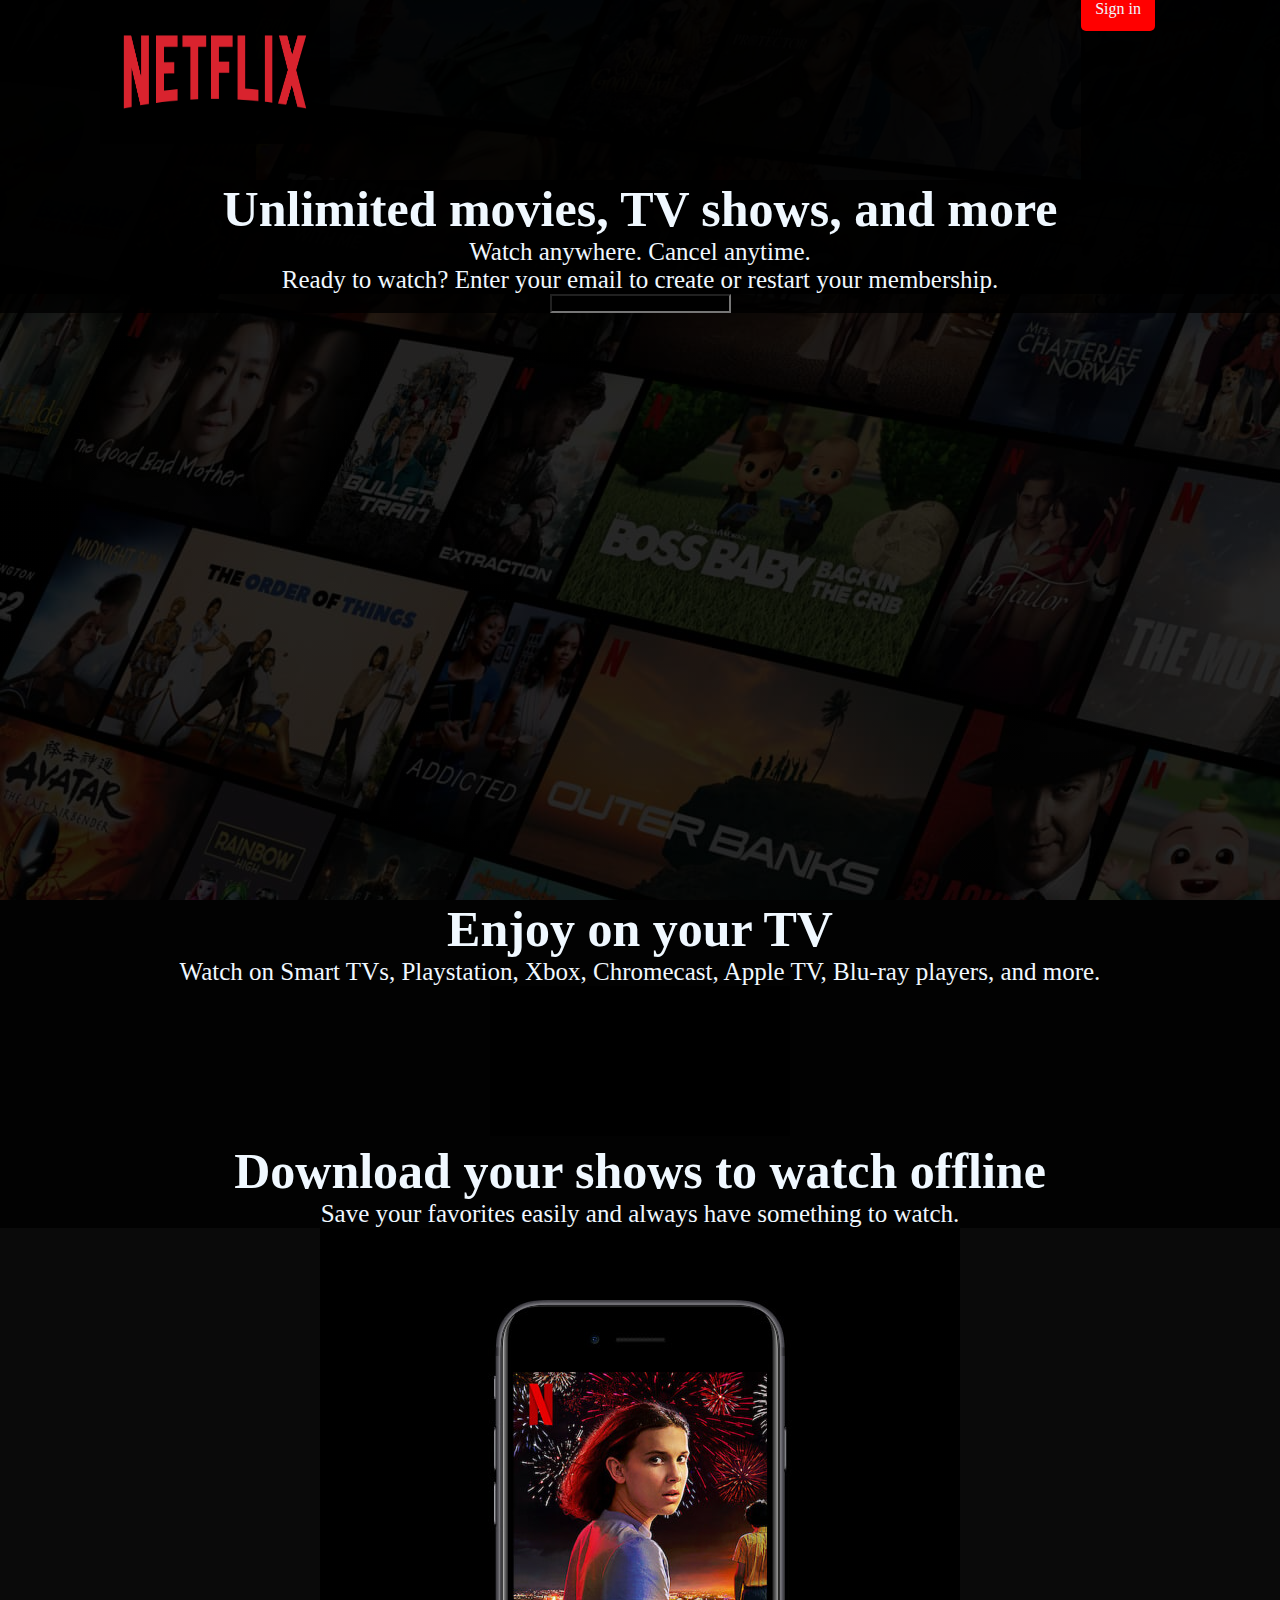
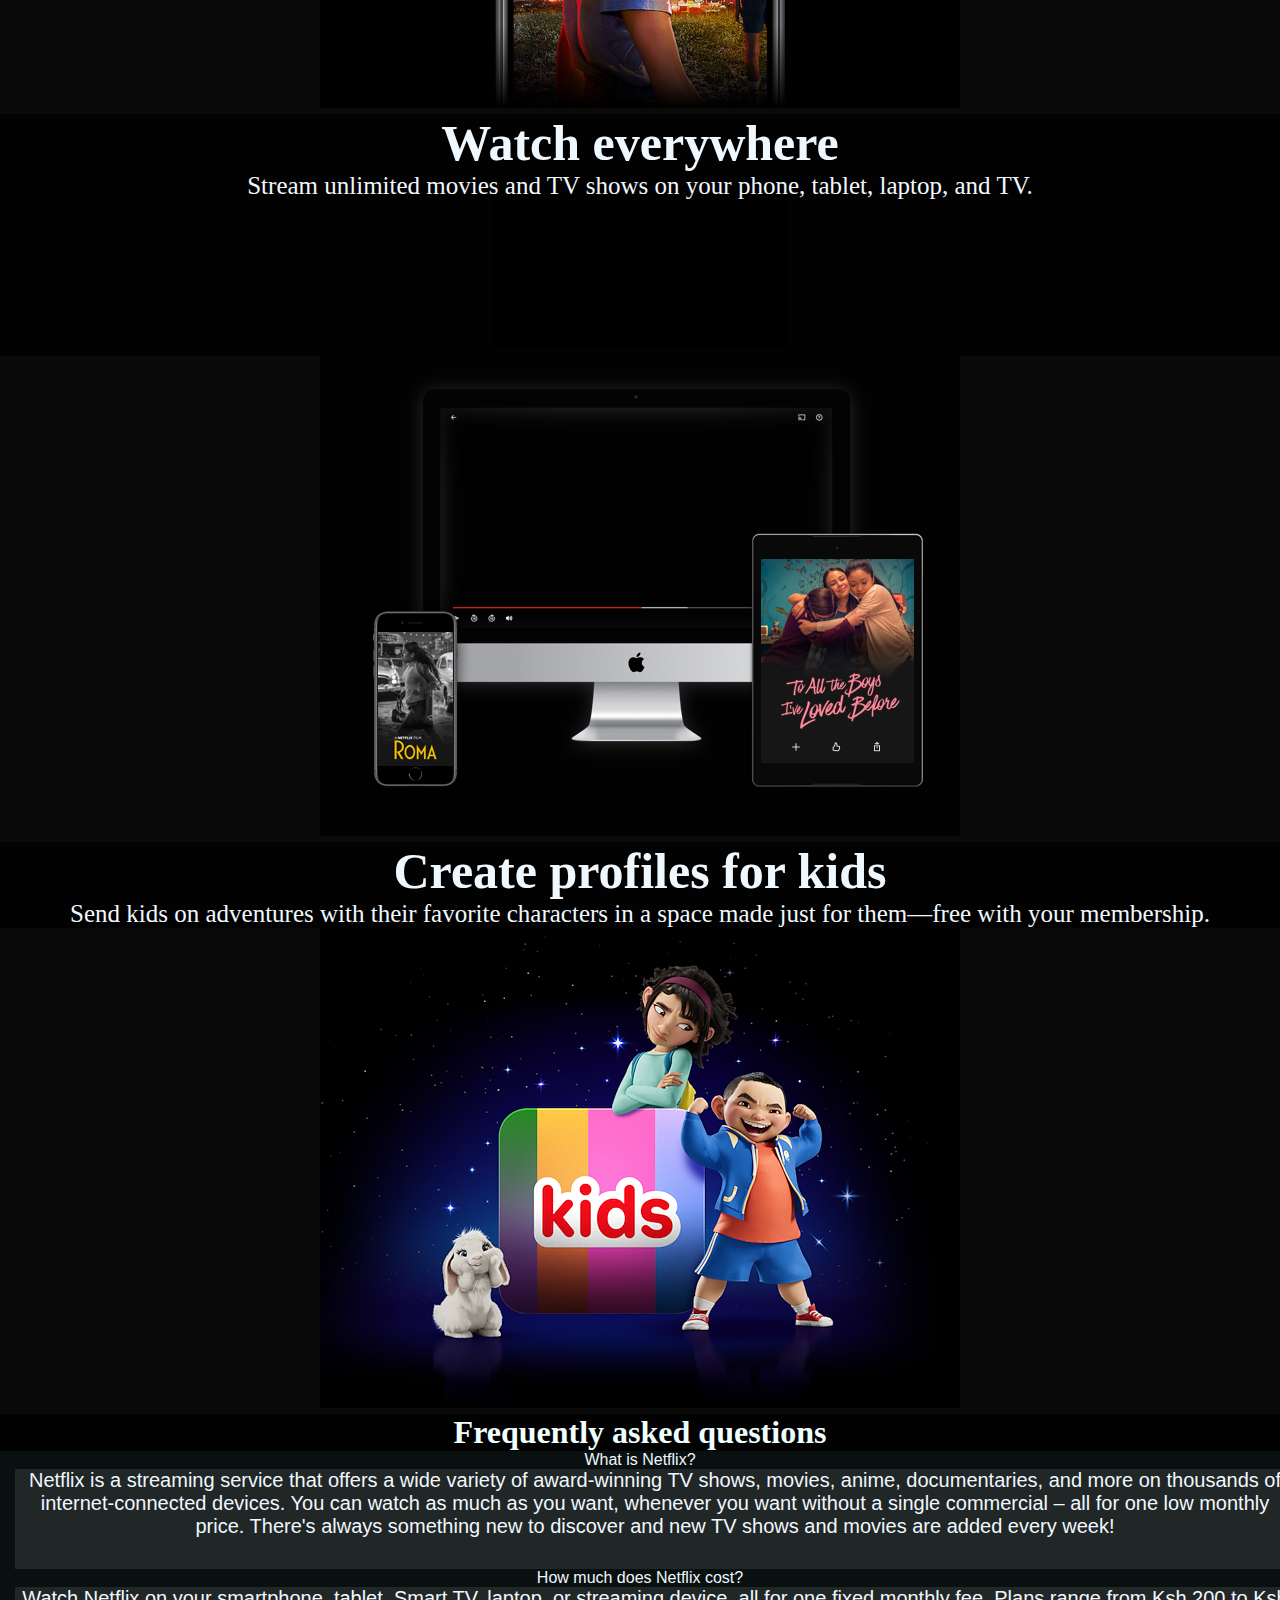
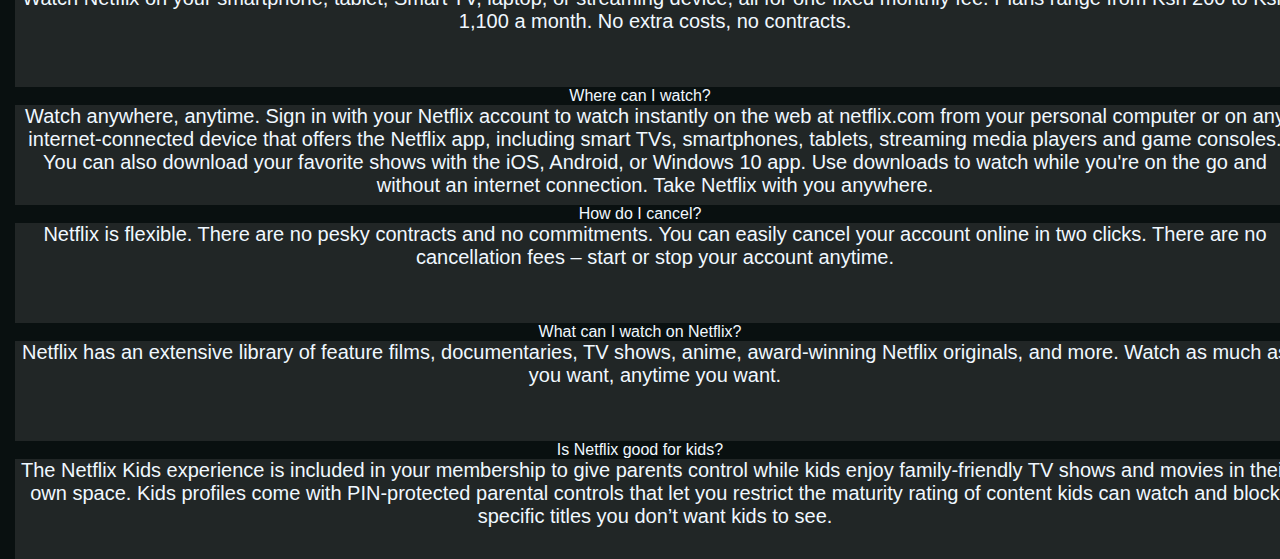
<file: index.html>
<!DOCTYPE html>
<html lang="en">
<head>
    <meta charset="UTF-8">
    <meta http-equiv="X-UA-Compatible" content="IE=edge">
    <meta name="viewport" content="width=device-width, initial-scale=1.0">
    <link rel="stylesheet" href="./NetflixClone.css">
    <link rel="icon" href="./NetflixLogo.jpg"/>

    <title>Netflix Clone</title>
</head>
<body>
    <div class="header">
        <nav>
            <div id="logo">
                <img src="./Netflix_Logo_PMS.png"/>
            </div>
            <div>
                <a id="Sign_in" href="https://www.netflix.com/ke/login" target="_blank">Sign in</a>
            </div>
        </nav>


        <div class="header-content">
            <h1>
                Unlimited movies, TV shows, and more
            </h1>
    
            <p>
                Watch anywhere. Cancel anytime.
            </p>
    
            <p>
                Ready to watch? Enter your email to create or restart your membership.
            </p>
        </div>

        <form>
            <input type="email">
        </form>
        
    </div>


    <div class="header-content">
        <h1>
            Enjoy on your TV
        </h1>
        <p>
            Watch on Smart TVs, Playstation, Xbox, Chromecast, Apple TV, Blu-ray players, and more.
        </p>
        <div data-uia="nmhp-card-animation-asset-motion" class="default-ltr-cache-eshtlu"><video data-uia="nmhp-card-animation-asset-video" autoplay="" playsinline="" muted="" loop=""><source src="https://assets.nflxext.com/ffe/siteui/acquisition/ourStory/fuji/desktop/video-tv-0819.m4v" type="video/mp4"></video><div class="default-ltr-cache-0"></div><div data-uia="nmhp-card-animation-asset-custom" aria-hidden="true" class="default-ltr-cache-0"></div></div>
    </div>

    <div class="header-content">
        <h1>
            Download your shows to watch offline
        </h1>
        <p>
            Save your favorites easily and always have something to watch.
        </p>
        <img class="image" src="NetflixImage2.jpg"/>
    </div>

    <div class="header-content">
        <h1>
            Watch everywhere
        </h1>
        <p>
            Stream unlimited movies and TV shows on your phone, tablet, laptop, and TV.
        </p>
        <div data-uia="nmhp-card-animation-asset-motion" class="default-ltr-cache-1p8btza"><video data-uia="nmhp-card-animation-asset-video" autoplay="" playsinline="" muted="" loop=""><source src="https://assets.nflxext.com/ffe/siteui/acquisition/ourStory/fuji/desktop/video-devices-ke.m4v" type="video/mp4"></video><div class="default-ltr-cache-0"></div><div data-uia="nmhp-card-animation-asset-custom" aria-hidden="true" class="default-ltr-cache-0"></div></div>
        <img class="image" src="NetflixImage3.png"/>
    </div>

    <div class="header-content">
        <h1>
            Create profiles for kids
        </h1>
        <p>
            Send kids on adventures with their favorite characters in a space made just for them—free with your membership.
        </p>
        <img class="image" src="NetflixImage4.png"/>
    </div>

    <div>
        <h1 class="Title">
            Frequently asked questions
        </h1>

        <ul>
            <div class="ParentList">
             <li class="FAQ">What is Netflix? 
                <p class="Sub-list">
                    Netflix is a streaming service that offers a wide variety of award-winning TV shows, movies, anime, documentaries, and more on thousands of internet-connected devices.
                    You can watch as much as you want, whenever you want without a single commercial – all for one low monthly price. There's always something new to discover and new TV shows and movies are added every week!
                </p>
             </li>
             <li class="FAQ">How much does Netflix cost?
                <p class="Sub-list">
                    Watch Netflix on your smartphone, tablet, Smart TV, laptop, or streaming device, all for one fixed monthly fee. Plans range from Ksh 200 to Ksh 1,100 a month. No extra costs, no contracts.
                </p>
             </li>
             <li class="FAQ">Where can I watch?
                <p class="Sub-list">
                    Watch anywhere, anytime. Sign in with your Netflix account to watch instantly on the web at netflix.com from your personal computer or on any internet-connected device that offers the Netflix app, including smart TVs, smartphones, tablets, streaming media players and game consoles.
                    You can also download your favorite shows with the iOS, Android, or Windows 10 app. Use downloads to watch while you're on the go and without an internet connection. Take Netflix with you anywhere.
                </p>
             </li>
             <li class="FAQ">How do I cancel?
                <p class="Sub-list">
                    Netflix is flexible. There are no pesky contracts and no commitments. You can easily cancel your account online in two clicks. There are no cancellation fees – start or stop your account anytime.
                </p>
             </li>
             <li class="FAQ">What can I watch on Netflix?
                <p class="Sub-list">
                    Netflix has an extensive library of feature films, documentaries, TV shows, anime, award-winning Netflix originals, and more. Watch as much as you want, anytime you want.
                </p>
             </li>
             <li class="FAQ">Is Netflix good for kids?
                <p class="Sub-list">
                    The Netflix Kids experience is included in your membership to give parents control while kids enjoy family-friendly TV shows and movies in their own space.
                    Kids profiles come with PIN-protected parental controls that let you restrict the maturity rating of content kids can watch and block specific titles you don’t want kids to see.
                </p>
             </li>
            </div>

        </ul>

    </div>

    <script src="./NetflixClone.js"></script>
</body>
</html>
</file>
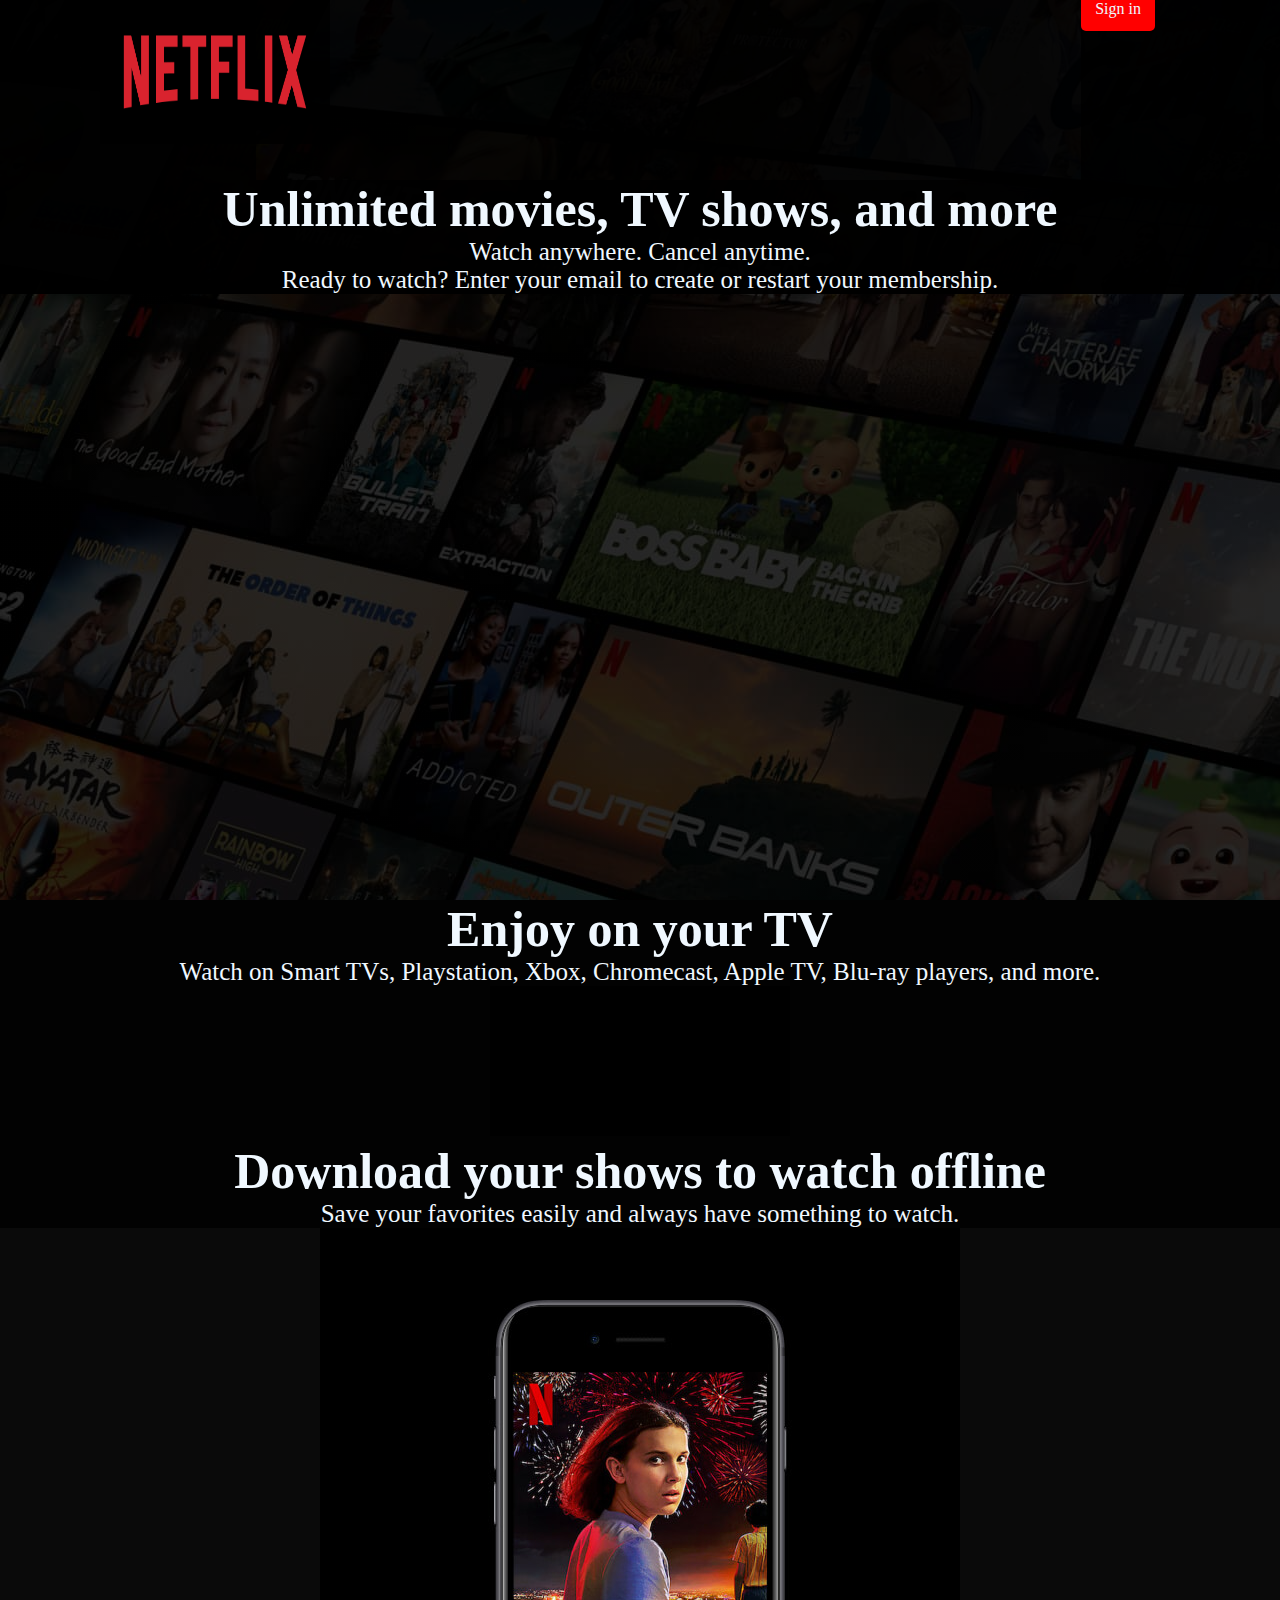
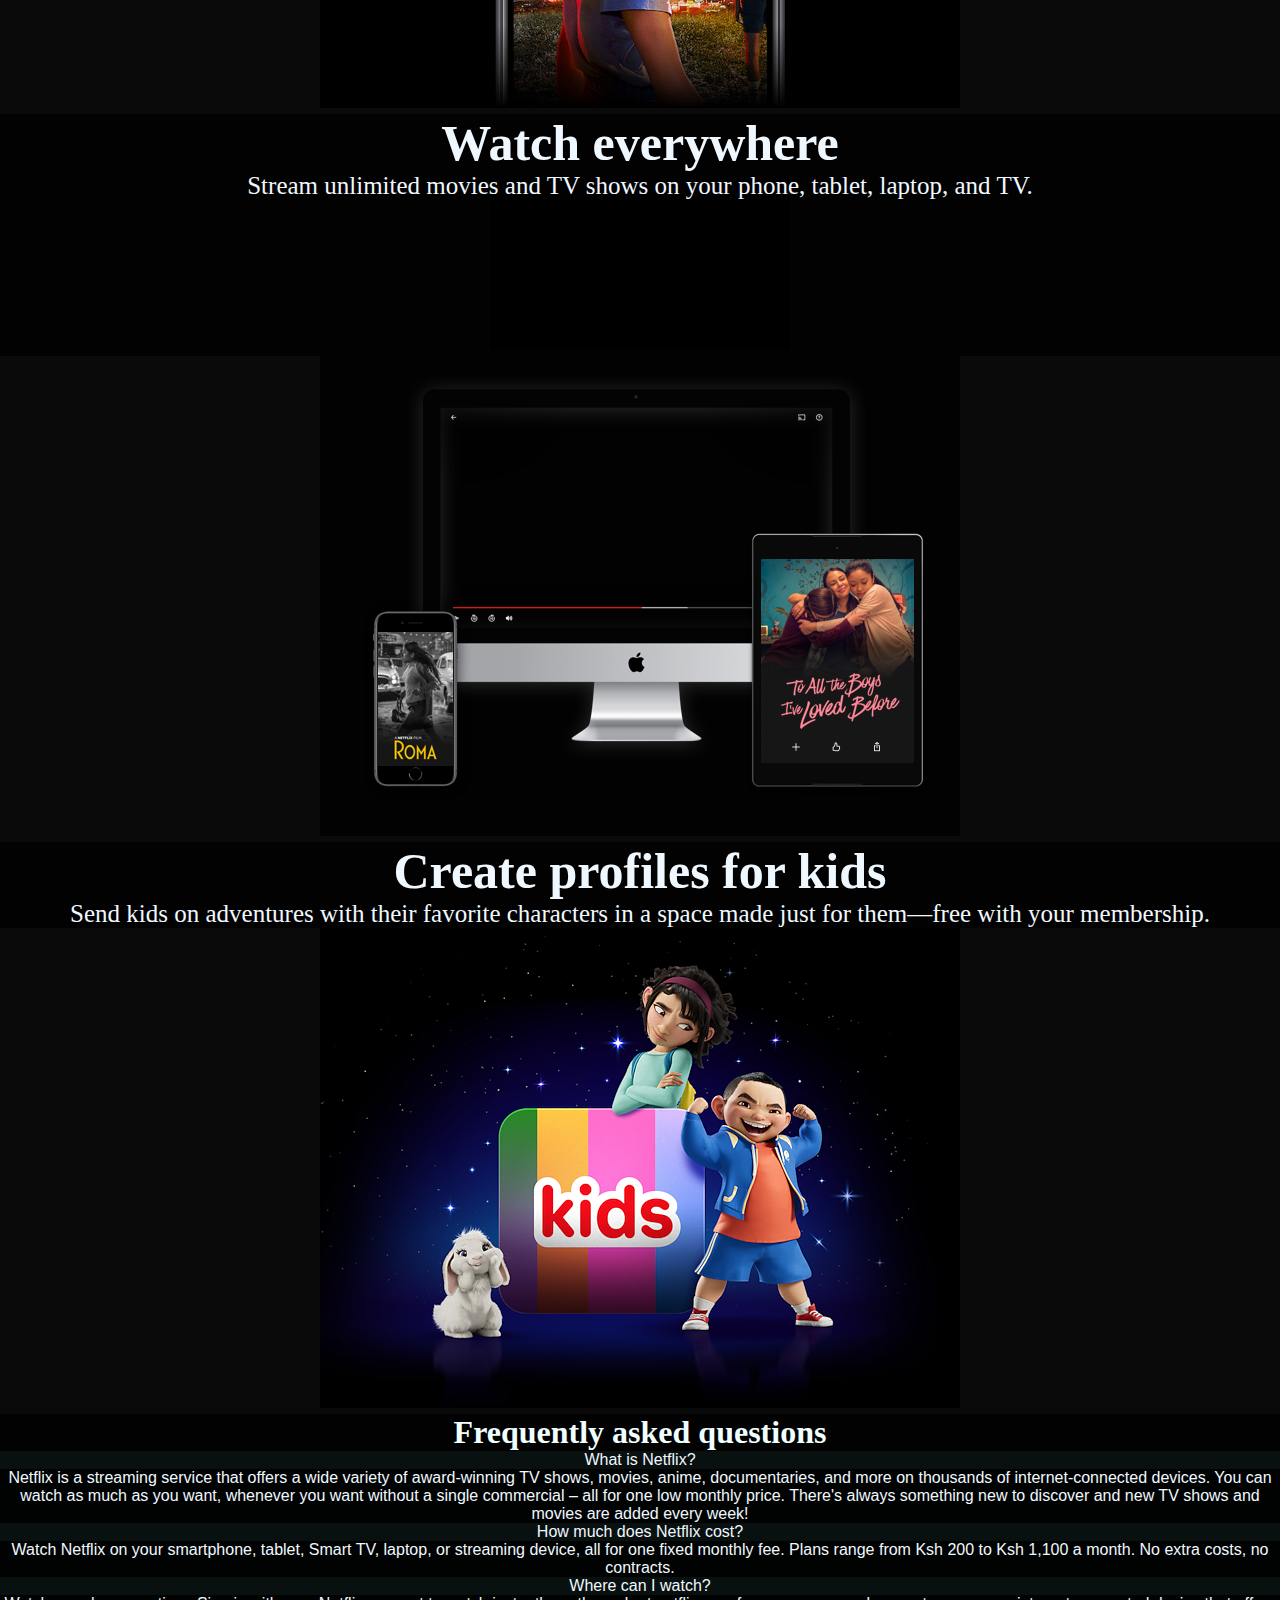
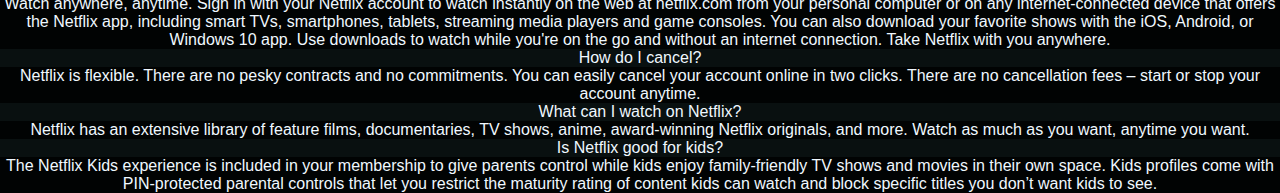
<file: NetflixClone.html>
<!DOCTYPE html>
<html lang="en">
<head>
    <meta charset="UTF-8">
    <meta http-equiv="X-UA-Compatible" content="IE=edge">
    <meta name="viewport" content="width=device-width, initial-scale=1.0">
    <link rel="stylesheet" href="./NetflixClone.css">

    <title>Netflix Clone</title>
</head>
<body>
    <div class="header">
        <nav>
            <div id="logo">
                <img src="./Netflix_Logo_PMS.png"/>
            </div>
            <div>
                <a id="Sign_in" href="https://www.netflix.com/ke/login" target="_blank">Sign in</a>
            </div>
        </nav>
        <div class="header-content">
            <h1>
                Unlimited movies, TV shows, and more
            </h1>
    
            <p>
                Watch anywhere. Cancel anytime.
            </p>
    
            <p>
                Ready to watch? Enter your email to create or restart your membership.
            </p>
        </div>
    </div>


    <div class="header-content">
        <h1>
            Enjoy on your TV
        </h1>
        <p>
            Watch on Smart TVs, Playstation, Xbox, Chromecast, Apple TV, Blu-ray players, and more.
        </p>
        <div data-uia="nmhp-card-animation-asset-motion" class="default-ltr-cache-eshtlu"><video data-uia="nmhp-card-animation-asset-video" autoplay="" playsinline="" muted="" loop=""><source src="https://assets.nflxext.com/ffe/siteui/acquisition/ourStory/fuji/desktop/video-tv-0819.m4v" type="video/mp4"></video><div class="default-ltr-cache-0"></div><div data-uia="nmhp-card-animation-asset-custom" aria-hidden="true" class="default-ltr-cache-0"></div></div>
    </div>

    <div class="header-content">
        <h1>
            Download your shows to watch offline
        </h1>
        <p>
            Save your favorites easily and always have something to watch.
        </p>
        <img class="image" src="NetflixImage2.jpg"/>
    </div>

    <div class="header-content">
        <h1>
            Watch everywhere
        </h1>
        <p>
            Stream unlimited movies and TV shows on your phone, tablet, laptop, and TV.
        </p>
        <div data-uia="nmhp-card-animation-asset-motion" class="default-ltr-cache-1p8btza"><video data-uia="nmhp-card-animation-asset-video" autoplay="" playsinline="" muted="" loop=""><source src="https://assets.nflxext.com/ffe/siteui/acquisition/ourStory/fuji/desktop/video-devices-ke.m4v" type="video/mp4"></video><div class="default-ltr-cache-0"></div><div data-uia="nmhp-card-animation-asset-custom" aria-hidden="true" class="default-ltr-cache-0"></div></div>
        <img class="image" src="NetflixImage3.png"/>
    </div>

    <div class="header-content">
        <h1>
            Create profiles for kids
        </h1>
        <p>
            Send kids on adventures with their favorite characters in a space made just for them—free with your membership.
        </p>
        <img class="image" src="NetflixImage4.png"/>
    </div>

    <div>
        <h1 class="Title">
            Frequently asked questions
        </h1>

        <ul>
            <div class="ParentList">
             <li>What is Netflix? 
                <p class="Sub-list">
                    Netflix is a streaming service that offers a wide variety of award-winning TV shows, movies, anime, documentaries, and more on thousands of internet-connected devices.
                    You can watch as much as you want, whenever you want without a single commercial – all for one low monthly price. There's always something new to discover and new TV shows and movies are added every week!
                </p>
             </li>
             <li>How much does Netflix cost?
                <p class="Sub-list">
                    Watch Netflix on your smartphone, tablet, Smart TV, laptop, or streaming device, all for one fixed monthly fee. Plans range from Ksh 200 to Ksh 1,100 a month. No extra costs, no contracts.
                </p>
             </li>
             <li>Where can I watch?
                <p class="Sub-list">
                    Watch anywhere, anytime. Sign in with your Netflix account to watch instantly on the web at netflix.com from your personal computer or on any internet-connected device that offers the Netflix app, including smart TVs, smartphones, tablets, streaming media players and game consoles.
                    You can also download your favorite shows with the iOS, Android, or Windows 10 app. Use downloads to watch while you're on the go and without an internet connection. Take Netflix with you anywhere.
                </p>
             </li>
             <li>How do I cancel?
                <p class="Sub-list">
                    Netflix is flexible. There are no pesky contracts and no commitments. You can easily cancel your account online in two clicks. There are no cancellation fees – start or stop your account anytime.
                </p>
             </li>
             <li>What can I watch on Netflix?
                <p class="Sub-list">
                    Netflix has an extensive library of feature films, documentaries, TV shows, anime, award-winning Netflix originals, and more. Watch as much as you want, anytime you want.
                </p>
             </li>
             <li>Is Netflix good for kids?
                <p class="Sub-list">
                    The Netflix Kids experience is included in your membership to give parents control while kids enjoy family-friendly TV shows and movies in their own space.
                    Kids profiles come with PIN-protected parental controls that let you restrict the maturity rating of content kids can watch and block specific titles you don’t want kids to see.
                </p>
             </li>
            </div>

        </ul>

    </div>

    <script src="./NetflixClone.js"></script>
</body>
</html>
</file>
<file: NetflixClone.css>
*{
    margin: 0;
    padding: 0;
    box-sizing: border-box;
    background-color: rgb(0,0,0,0.8);
}

body{
    width: 100vw;
    height: 100vh;
    overflow-x: hidden;
    
}


.header {
    width: 100%;
    height: 100%;
    background-image: linear-gradient(rgb(0,0,0,0.8), rgb(0,0,0,0.8)), url('./NetflixBackground.jpg');
}


nav {
    width: 100%;
    height: 20%;
    display: flex;
    justify-content: space-between;
}

nav #logo {
    width: 20%;

}
nav #logo >* {
    width: 90%;
    height: 80%;
    margin-left: 100px;
}
html{
    text-align: center;
    color: aliceblue;
    
}

.header-content{
    color: aliceblue;
    font-size: 25px;
}

#Sign_in{
    width: 120px;
    height: 20px;
    padding: 14px;
    background-color: red;
    color: aliceblue;
    border-radius: 5px;
    margin-right: 125px;
    margin-top: 200px;
    margin-top: 50px;
    text-decoration:none;
   
}

.image{
    width: fit-content;
}

.hidden{
    display: none;
}

.ParentList{
    background-color: darkslategrey;

}

ul{
    text-decoration: solid;
    font-family: sans-serif;
    border-width: 5px;
    
}

.FAQ>*{
    background-color: rgb(128,128,128,0.2);
    width: 100%;
    height: 100px;
    border-bottom:2px solid red;
    font-size: 20px;
    border: 15px;
    margin: 0px 15px 0px 15px;
}

.Sub-list{
    border: 10px;
    border-color: red;
}


.Title{
    color: azure;
    background-color: rgb(0,0,0,0.8);
}
/* *{
    margin: 0;
    padding: 0;
    box-sizing: border-box;
}

body{
    width: 100vw;
    height: 100vh;
    overflow-x: hidden;

    display: flex;
    align-items: center;
    justify-content: center;
} */
</file>
